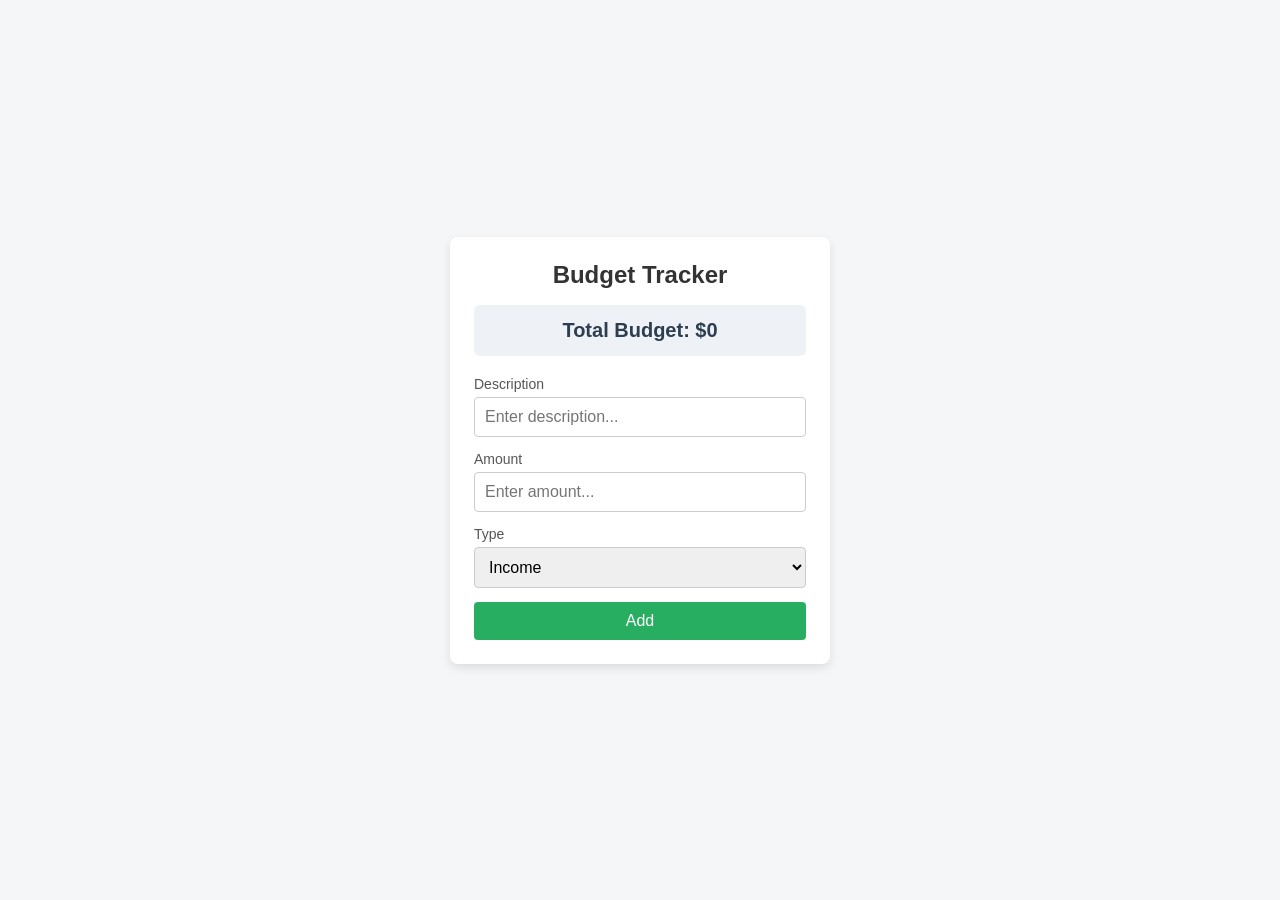
<file: index.html>
<!DOCTYPE html>
<html lang="en">
<head>
  <meta charset="UTF-8" />
  <meta name="viewport" content="width=device-width, initial-scale=1.0" />
  <title>Budget Tracker</title>
  <link rel="stylesheet" href="style.css" />
</head>
<body>
  <div class="container">
    <h2>Budget Tracker</h2>
    
    <!-- Total Budget Display -->
    <div class="budget-display">
      <h3>Total Budget: $<span id="total-budget">0</span></h3>
    </div>

    <!-- Transaction Form -->
    <form id="budget-form">
      <div class="form-control">
        <label for="description">Description</label>
        <input type="text" id="description" placeholder="Enter description..." required />
      </div>

      <div class="form-control">
        <label for="amount">Amount</label>
        <input type="number" id="amount" placeholder="Enter amount..." min="0" step="any" required />
      </div>

      <div class="form-control">
        <label for="type">Type</label>
        <select id="type" required>
          <option value="income">Income</option>
          <option value="expense">Expense</option>
        </select>
      </div>

      <button type="submit" id="add-btn">Add</button>
    </form>
  </div>

  <script src="script.js"></script>
</body>
</html>
</file>
<file: style.css>
* {
  box-sizing: border-box;
  margin: 0;
  padding: 0;
  font-family: Arial, sans-serif;
}

body {
  background-color: #f4f6f8;
  display: flex;
  justify-content: center;
  align-items: center;
  min-height: 100vh;
}

.container {
  background: #ffffff;
  padding: 24px;
  border-radius: 8px;
  box-shadow: 0 4px 10px rgba(0, 0, 0, 0.1);
  width: 100%;
  max-width: 380px;
}

h2 {
  text-align: center;
  margin-bottom: 16px;
  color: #333;
}

.budget-display {
  background: #eef2f7;
  padding: 14px;
  border-radius: 6px;
  text-align: center;
  margin-bottom: 20px;
}

.budget-display h3 {
  font-size: 1.25rem;
  color: #2c3e50;
}

.form-control {
  margin-bottom: 14px;
  display: flex;
  flex-direction: column;
}

.form-control label {
  font-size: 0.875rem;
  margin-bottom: 5px;
  color: #555;
}

.form-control input,
.form-control select {
  padding: 10px;
  border: 1px solid #ccc;
  border-radius: 4px;
  font-size: 1rem;
}

button[type="submit"] {
  width: 100%;
  padding: 10px;
  background-color: #27ae60;
  color: white;
  border: none;
  border-radius: 4px;
  font-size: 1rem;
  cursor: pointer;
  transition: background-color 0.2s ease;
}

button[type="submit"]:hover {
  background-color: #219150;
}
</file>
